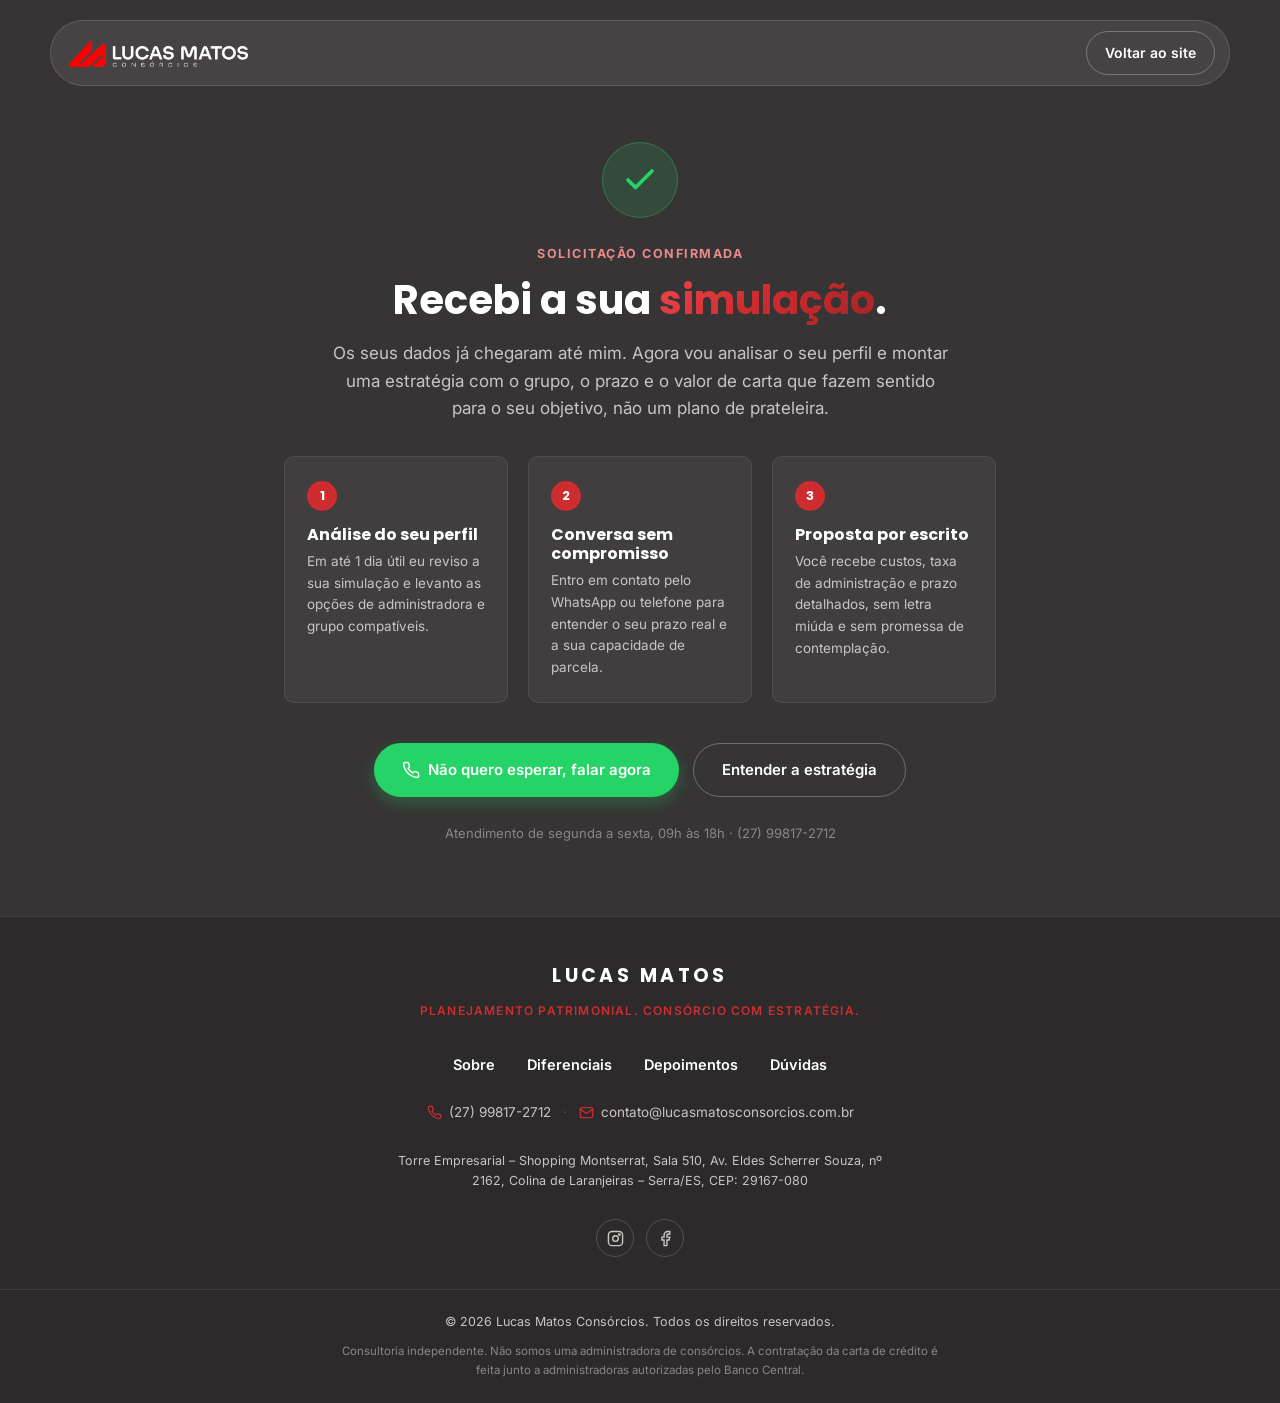
<file: obrigado.html>
<!DOCTYPE html>
<html lang="pt-BR">
<head>
<meta charset="UTF-8">
<meta name="viewport" content="width=device-width, initial-scale=1.0">
<title>Simulação recebida | Lucas Matos Consórcios</title>
<meta name="description" content="Recebemos a sua solicitação de simulação de consórcio. Em breve Lucas Matos entra em contato com a análise do seu perfil.">
<!-- Página de conversão: não deve aparecer em buscas nem receber visitas diretas de tráfego orgânico -->
<meta name="robots" content="noindex, nofollow">
<link rel="preconnect" href="https://fonts.googleapis.com">
<link rel="preconnect" href="https://fonts.gstatic.com" crossorigin>
<link href="https://fonts.googleapis.com/css2?family=Inter:wght@400;500;600;700&family=Poppins:wght@600;700;800&display=swap" rel="stylesheet">
<link rel="stylesheet" href="css/style.css">

<!-- Meta Pixel (Lucas Matos Consórcios) -->
<script>
!function(f,b,e,v,n,t,s)
{if(f.fbq)return;n=f.fbq=function(){n.callMethod?
n.callMethod.apply(n,arguments):n.queue.push(arguments)};
if(!f._fbq)f._fbq=n;n.push=n;n.loaded=!0;n.version='2.0';
n.queue=[];t=b.createElement(e);t.async=!0;
t.src=v;s=b.getElementsByTagName(e)[0];
s.parentNode.insertBefore(t,s)}(window, document,'script',
'https://connect.facebook.net/en_US/fbevents.js');
fbq('init', '1024274320612056');
fbq('track', 'PageView');
fbq('track', 'Lead');
</script>
<noscript><img height="1" width="1" style="display:none" src="https://www.facebook.com/tr?id=1024274320612056&ev=PageView&noscript=1" alt="" /></noscript>
</head>
<body class="thanks-page">

<!-- ================= HEADER ================= -->
<header class="site-header">
  <div class="container header-inner">
    <a href="index.html" class="logo" aria-label="Lucas Matos Consórcios — voltar para a página inicial">
      <img class="logo-img" src="assets/img/logo-lucas-matos-light.webp" alt="Lucas Matos Consórcios" width="640" height="100">
    </a>
    <a href="index.html" class="btn btn-ghost-light btn-sm">Voltar ao site</a>
  </div>
</header>

<!-- ================= CONFIRMAÇÃO ================= -->
<main class="thanks">
  <div class="container thanks-inner">

    <div class="thanks-icon">
      <svg viewBox="0 0 24 24" fill="none" stroke="currentColor" stroke-width="2.5" stroke-linecap="round" stroke-linejoin="round">
        <polyline points="20 6 9 17 4 12"></polyline>
      </svg>
    </div>

    <p class="eyebrow eyebrow-light center">Solicitação confirmada</p>
    <h1>Recebi a sua <span class="text-accent">simulação</span><span id="thanks-name"></span>.</h1>
    <p class="thanks-lead">
      Os seus dados já chegaram até mim. Agora vou analisar o seu perfil e montar uma
      estratégia com o grupo, o prazo e o valor de carta que fazem sentido para o seu objetivo,
      não um plano de prateleira.
    </p>

    <!-- Preenchido pelo JS com o que a pessoa simulou; fica oculto se não houver dados -->
    <div class="thanks-summary" id="thanks-summary" hidden></div>

    <div class="thanks-steps">
      <div class="thanks-step">
        <div class="thanks-step-num">1</div>
        <h2>Análise do seu perfil</h2>
        <p>Em até 1 dia útil eu reviso a sua simulação e levanto as opções de administradora e grupo compatíveis.</p>
      </div>
      <div class="thanks-step">
        <div class="thanks-step-num">2</div>
        <h2>Conversa sem compromisso</h2>
        <p>Entro em contato pelo WhatsApp ou telefone para entender o seu prazo real e a sua capacidade de parcela.</p>
      </div>
      <div class="thanks-step">
        <div class="thanks-step-num">3</div>
        <h2>Proposta por escrito</h2>
        <p>Você recebe custos, taxa de administração e prazo detalhados, sem letra miúda e sem promessa de contemplação.</p>
      </div>
    </div>

    <div class="thanks-actions">
      <a href="https://wa.me/5527998172712" target="_blank" rel="noopener" class="btn btn-whatsapp">
        <svg viewBox="0 0 24 24" fill="none" stroke="currentColor" stroke-width="2" stroke-linecap="round" stroke-linejoin="round"><path d="M22 16.92v3a2 2 0 0 1-2.18 2 19.79 19.79 0 0 1-8.63-3.07 19.5 19.5 0 0 1-6-6 19.79 19.79 0 0 1-3.07-8.67A2 2 0 0 1 4.11 2h3a2 2 0 0 1 2 1.72 12.84 12.84 0 0 0 .7 2.81 2 2 0 0 1-.45 2.11L8.09 9.91a16 16 0 0 0 6 6l1.27-1.27a2 2 0 0 1 2.11-.45 12.84 12.84 0 0 0 2.81.7A2 2 0 0 1 22 16.92z"/></svg>
        Não quero esperar, falar agora
      </a>
      <a href="index.html#estrategia" class="btn btn-ghost-light">Entender a estratégia</a>
    </div>

    <p class="thanks-note">Atendimento de segunda a sexta, 09h às 18h · (27) 99817-2712</p>

  </div>
</main>

<!-- ================= FOOTER ================= -->
<footer class="site-footer">
  <div class="container footer-inner">
    <p class="footer-brand-name">LUCAS MATOS</p>
    <p class="footer-tagline-caps">Planejamento patrimonial. Consórcio com estratégia.</p>

    <nav class="footer-nav">
      <a href="index.html#sobre">Sobre</a>
      <a href="index.html#diferenciais">Diferenciais</a>
      <a href="index.html#depoimentos">Depoimentos</a>
      <a href="index.html#faq">Dúvidas</a>
    </nav>

    <div class="footer-contact-row">
      <a href="https://wa.me/5527998172712" target="_blank" rel="noopener" class="footer-contact-item">
        <svg viewBox="0 0 24 24" fill="none" stroke="currentColor" stroke-width="2" stroke-linecap="round" stroke-linejoin="round"><path d="M22 16.92v3a2 2 0 0 1-2.18 2 19.79 19.79 0 0 1-8.63-3.07 19.5 19.5 0 0 1-6-6 19.79 19.79 0 0 1-3.07-8.67A2 2 0 0 1 4.11 2h3a2 2 0 0 1 2 1.72 12.84 12.84 0 0 0 .7 2.81 2 2 0 0 1-.45 2.11L8.09 9.91a16 16 0 0 0 6 6l1.27-1.27a2 2 0 0 1 2.11-.45 12.84 12.84 0 0 0 2.81.7A2 2 0 0 1 22 16.92z"/></svg>
        (27) 99817-2712
      </a>
      <span class="footer-dot">·</span>
      <a href="mailto:contato@lucasmatosconsorcios.com.br" class="footer-contact-item">
        <svg viewBox="0 0 24 24" fill="none" stroke="currentColor" stroke-width="2" stroke-linecap="round" stroke-linejoin="round"><rect x="2" y="4" width="20" height="16" rx="2"/><path d="m22 7-8.97 5.7a1.94 1.94 0 0 1-2.06 0L2 7"/></svg>
        contato@lucasmatosconsorcios.com.br
      </a>
    </div>

    <p class="footer-address">
      Torre Empresarial – Shopping Montserrat, Sala 510, Av. Eldes Scherrer Souza, nº 2162, Colina de Laranjeiras – Serra/ES, CEP: 29167-080
    </p>

    <div class="footer-social">
      <a href="https://www.instagram.com/eusoulucasmatos/" target="_blank" rel="noopener" aria-label="Instagram">
        <svg viewBox="0 0 24 24" fill="none" stroke="currentColor" stroke-width="2"><rect x="2" y="2" width="20" height="20" rx="5"/><circle cx="12" cy="12" r="4"/><circle cx="17.5" cy="6.5" r="1"/></svg>
      </a>
      <a href="https://www.facebook.com/lucasmatosconsorcios" target="_blank" rel="noopener" aria-label="Facebook">
        <svg viewBox="0 0 24 24" fill="none" stroke="currentColor" stroke-width="2"><path d="M18 2h-3a5 5 0 0 0-5 5v3H7v4h3v8h4v-8h3l1-4h-4V7a1 1 0 0 1 1-1h3z"/></svg>
      </a>
    </div>
  </div>

  <div class="footer-divider"></div>

  <div class="container footer-bottom">
    <p class="footer-legal">© <span id="year"></span> Lucas Matos Consórcios. Todos os direitos reservados.</p>
    <p class="footer-legal small">Consultoria independente. Não somos uma administradora de consórcios. A contratação da carta de crédito é feita junto a administradoras autorizadas pelo Banco Central.</p>
  </div>
</footer>

<script>
document.addEventListener('DOMContentLoaded', () => {
  document.getElementById('year').textContent = new Date().getFullYear();

  // ===== TAG DE CONVERSÃO =====
  // Este é o ponto para o evento de conversão do Google Ads / Meta Pixel / GA4.
  // Deixei vazio de propósito: preencher com os IDs reais da conta.

  // Os dados vêm do sessionStorage (gravados pelo formulário no index.html), não
  // da URL: nome, e-mail e telefone não devem viajar em query string, que fica
  // no histórico, nos logs do servidor e no cabeçalho Referer.
  let dados = null;
  try {
    dados = JSON.parse(sessionStorage.getItem('lm_simulacao') || 'null');
  } catch (err) {
    dados = null;
  }

  if (!dados) return;

  // Primeiro nome no título, se veio preenchido
  const primeiroNome = (dados.nome || '').trim().split(/\s+/)[0];
  if (primeiroNome) {
    document.getElementById('thanks-name').textContent = `, ${primeiroNome}`;
  }

  // Resumo do que foi simulado
  const campos = [
    { label: 'Tipo de consórcio', valor: dados.tipo_consorcio },
    { label: 'Simulado por', valor: dados.simulado_por },
    { label: dados.simulado_por === 'Crédito' ? 'Valor do crédito' : 'Valor da parcela',
      valor: dados.valor_simulado ? `R$ ${dados.valor_simulado}` : null },
  ].filter(c => c.valor);

  if (!campos.length) return;

  // Montado com textContent, não innerHTML: valor_simulado vem de um input livre
  const resumo = document.getElementById('thanks-summary');
  campos.forEach(c => {
    const item = document.createElement('div');
    item.className = 'thanks-summary-item';

    const label = document.createElement('span');
    label.className = 'thanks-summary-label';
    label.textContent = c.label;

    const valor = document.createElement('span');
    valor.className = 'thanks-summary-value';
    valor.textContent = c.valor;

    item.append(label, valor);
    resumo.appendChild(item);
  });
  resumo.hidden = false;
});
</script>

</body>
</html>
</file>
<file: css/style.css>
/* ===================== TOKENS ===================== */
:root{
  --color-bg:#FAFAF8;
  --color-bg-cream:#F2EFE9;
  --color-bg-dark:#373435;
  --color-bg-dark-2:#2C2A2B;
  --color-accent:#CF2C30;
  --color-accent-dark:#A82326;
  --color-whatsapp:#25D366;
  --color-text:#2B2B2B;
  --color-text-soft:#5C5A5A;
  --color-text-light:#F5F3EF;
  --color-text-light-soft:#C9C5C3;
  --color-border:#E4E0D8;
  --font-heading:'Poppins', -apple-system, BlinkMacSystemFont, 'Segoe UI', Roboto, sans-serif;
  --font-body:'Inter', -apple-system, BlinkMacSystemFont, 'Segoe UI', Roboto, sans-serif;
  --radius:10px;
  --container:1180px;
  --shadow-md:0 12px 30px rgba(0,0,0,0.08);
}

*{box-sizing:border-box;}
/* Lenis (scroll suave) assume o controle da rolagem */
html.lenis,html.lenis body{height:auto;}
.lenis.lenis-smooth{scroll-behavior:auto !important;}
.lenis.lenis-smooth [data-lenis-prevent]{overscroll-behavior:contain;}
.lenis.lenis-stopped{overflow:hidden;}
.lenis.lenis-smooth iframe{pointer-events:none;}
body{
  margin:0;
  font-family:var(--font-body);
  color:var(--color-text);
  background:var(--color-bg);
  font-size:16px;
  line-height:1.6;
  -webkit-font-smoothing:antialiased;
}
img{max-width:100%;display:block;}
a{color:inherit;text-decoration:none;}
ul{margin:0;padding:0;list-style:none;}
h1,h2,h3,h4{font-family:var(--font-heading);margin:0;line-height:1.2;}
p{margin:0 0 1em;}
.container{
  max-width:var(--container);
  margin:0 auto;
  padding:0 24px;
}
.center{text-align:center;}
.text-accent{
  background:linear-gradient(135deg,#F0464A,var(--color-accent) 45%,var(--color-accent-dark));
  -webkit-background-clip:text;
  background-clip:text;
  color:transparent;
  -webkit-text-fill-color:transparent;
}

/* ===================== BUTTONS ===================== */
.btn{
  display:inline-flex;
  align-items:center;
  justify-content:center;
  gap:8px;
  padding:14px 28px;
  border-radius:50px;
  font-weight:600;
  font-size:15px;
  border:none;
  cursor:pointer;
  transition:transform .15s ease, box-shadow .15s ease, background-position .3s ease;
  white-space:nowrap;
}
.btn-primary{
  background:linear-gradient(135deg,#E23C40,var(--color-accent) 45%,var(--color-accent-dark));
  background-size:160% 160%;
  background-position:0% 0%;
  color:#fff;
  box-shadow:0 6px 16px rgba(207,44,48,.28);
}
.btn-primary:hover{
  background-position:100% 100%;
  transform:translateY(-1px);
  box-shadow:0 10px 24px rgba(207,44,48,.4);
}
.btn-block{width:100%;padding:15px 20px;}
.btn-sm{padding:10px 18px;font-size:14px;}

/* ===================== EYEBROW / TITLES ===================== */
.eyebrow{
  font-size:12.5px;
  font-weight:700;
  letter-spacing:.12em;
  text-transform:uppercase;
  color:var(--color-accent);
  margin-bottom:12px;
}
.eyebrow-light{color:#E8898B;}
.section-title{
  font-size:clamp(28px,4vw,38px);
  font-weight:700;
  color:var(--color-text);
  margin-bottom:16px;
}
.section-title.light{color:#fff;}
.section-lead{
  color:var(--color-text-soft);
  font-size:17px;
  max-width:720px;
  margin:0 auto 32px;
}
.section-lead.light{color:var(--color-text-light-soft);}
.section-lead.center,.eyebrow.center,.section-title.center{margin-left:auto;margin-right:auto;}
.placeholder-note{
  font-size:13px;
  color:#E8898B;
  font-style:italic;
  margin:-16px auto 32px;
}

/* ===================== HEADER ===================== */
.site-header{
  position:sticky;top:14px;z-index:100;
  background:transparent;
  padding:0 16px;
}
.header-inner{
  display:flex;
  align-items:center;
  justify-content:space-between;
  gap:20px;
  padding:10px 14px 10px 18px;
  border-radius:50px;
  background:rgba(255,255,255,.6);
  backdrop-filter:blur(18px) saturate(160%);
  -webkit-backdrop-filter:blur(18px) saturate(160%);
  border:1px solid rgba(255,255,255,.7);
  box-shadow:0 10px 34px rgba(0,0,0,.08);
}
.logo{display:flex;align-items:center;flex-shrink:0;}
.logo-img{
  height:28px;
  width:auto;
  display:block;
}
/* No mobile o logo divide a pílula com o botão do menu */
@media (max-width:768px){
  .logo-img{height:22px;}
}
.main-nav{display:flex;align-items:center;gap:26px;}
.main-nav a{
  display:inline-block;
  font-size:11.5px;
  font-weight:700;
  letter-spacing:.06em;
  text-transform:uppercase;
  color:var(--color-text-soft);
  white-space:nowrap;
  transition:color .15s, transform .2s ease;
}
.main-nav a:not(.btn):hover{color:var(--color-accent);transform:translateY(-3px) scale(1.08);}
.main-nav a.btn{color:#fff;letter-spacing:.05em;}
.nav-toggle{
  display:none;
  flex-direction:column;
  align-items:center;
  justify-content:center;
  gap:5px;
  background:none;border:none;cursor:pointer;
  /* 44x44: área mínima de toque confortável */
  width:44px;height:44px;padding:0;
}
.nav-toggle span{
  width:24px;height:2px;
  background:var(--color-text);
  transition:transform .25s ease, opacity .2s ease;
}
/* Hamburger vira X quando o menu está aberto */
.nav-toggle.open span:nth-child(1){transform:translateY(7px) rotate(45deg);}
.nav-toggle.open span:nth-child(2){opacity:0;}
.nav-toggle.open span:nth-child(3){transform:translateY(-7px) rotate(-45deg);}

/* ===================== HERO ===================== */
.hero{
  position:relative;
  padding:44px 0 56px;
  background:
    linear-gradient(120deg, rgba(24,22,23,.92) 0%, rgba(24,22,23,.82) 40%, rgba(55,20,22,.55) 100%),
    url('../assets/img/hero-bg.webp') center center/cover no-repeat;
  isolation:isolate;
}
/* Telas pequenas recebem uma versão leve do fundo (115 KB em vez de 337 KB) */
@media (max-width:768px){
  .hero{
    background:
      linear-gradient(120deg, rgba(24,22,23,.92) 0%, rgba(24,22,23,.82) 40%, rgba(55,20,22,.55) 100%),
      url('../assets/img/hero-bg-mobile.webp') center center/cover no-repeat;
  }
}
.hero-inner{
  display:grid;
  grid-template-columns:1.15fr .85fr;
  gap:56px;
  align-items:start;
}
/* min-width:auto deixaria um filho largo esticar a trilha 1fr além do container */
.hero-copy,.hero-form-card{min-width:0;}
.hero-copy h1{font-size:clamp(32px,4.2vw,44px);margin-bottom:20px;color:#fff;}
.hero-text{color:rgba(255,255,255,.82);font-size:17px;max-width:560px;}
.hero-actions{margin:24px 0 0;}

.hero-form-card{
  background:rgba(255,255,255,.78);
  backdrop-filter:blur(24px) saturate(160%);
  -webkit-backdrop-filter:blur(24px) saturate(160%);
  border:1px solid rgba(255,255,255,.55);
  border-radius:28px;
  padding:36px 32px;
  box-shadow:0 30px 60px rgba(0,0,0,.35), inset 0 1px 0 rgba(255,255,255,.6);
}

/* ===================== HERO SIMULATOR ===================== */
.sim-title{
  color:var(--color-accent);
  font-size:22px;
  font-weight:700;
  line-height:1.3;
  margin-bottom:26px;
}
.sim-form{display:flex;flex-direction:column;gap:20px;}
.sim-field{display:flex;flex-direction:column;gap:8px;}
.sim-label{font-size:13.5px;font-weight:700;color:#1f1d1d;}

.sim-input{
  width:100%;
  padding:14px 16px;
  border-radius:14px;
  border:1px solid rgba(228,224,216,.9);
  background:rgba(247,245,241,.9);
  color:var(--color-text);
  font-family:var(--font-body);
  /* 16px é o mínimo: abaixo disso o Safari no iOS dá zoom ao focar o campo */
  font-size:16px;
  outline:none;
  transition:border-color .15s;
}
.sim-input::placeholder{color:#a3a09d;}
.sim-input:focus{border-color:var(--color-accent);}

.sim-select-wrap{position:relative;}
.sim-select-wrap select{
  width:100%;
  padding:14px 42px 14px 16px;
  border-radius:14px;
  border:1px solid rgba(228,224,216,.9);
  background:rgba(247,245,241,.9);
  color:var(--color-text);
  font-family:var(--font-body);
  font-size:16px;
  appearance:none;
  cursor:pointer;
  outline:none;
}
.sim-select-wrap select:focus{border-color:var(--color-accent);}
.sim-chevron{
  position:absolute;
  right:16px;top:50%;
  transform:translateY(-50%);
  width:18px;height:18px;
  color:#8a8785;
  pointer-events:none;
}

.sim-toggle{
  display:flex;
  gap:4px;
  background:rgba(241,239,236,.9);
  border-radius:14px;
  padding:4px;
}
.sim-toggle-btn{
  flex:1;
  padding:11px 0;
  border:none;
  background:transparent;
  border-radius:11px;
  font-family:var(--font-body);
  font-weight:700;
  font-size:14.5px;
  color:#5c5a5a;
  cursor:pointer;
  transition:background .2s ease, color .2s ease, box-shadow .2s ease;
}
.sim-toggle-btn.active{
  background:linear-gradient(135deg,#E23C40,var(--color-accent) 55%,var(--color-accent-dark));
  color:#fff;
  box-shadow:0 8px 18px rgba(207,44,48,.35);
}

.sim-value-box{
  display:flex;
  align-items:center;
  gap:8px;
  border:1px solid rgba(228,224,216,.9);
  border-radius:14px;
  padding:14px 16px;
  background:rgba(255,255,255,.9);
}
.sim-currency{color:#8a8785;font-weight:600;font-size:15px;}
.sim-value-box input{
  flex:1;
  border:none;
  outline:none;
  background:transparent;
  font-family:var(--font-body);
  font-size:18px;
  font-weight:600;
  color:#5c5a5a;
  /* Sem isto o input mantém a largura intrínseca do size=20 (~249px),
     que esticava o card e o grid do hero e gerava rolagem lateral em 360px */
  width:0;
  min-width:0;
}

.sim-range{
  -webkit-appearance:none;
  appearance:none;
  width:100%;
  height:6px;
  border-radius:3px;
  background:#E5E1DA;
  margin:6px 0 6px;
  cursor:pointer;
}
.sim-range::-webkit-slider-thumb{
  -webkit-appearance:none;
  width:22px;height:22px;
  border-radius:50%;
  background:#fff;
  border:4px solid var(--color-accent);
  box-shadow:0 2px 8px rgba(0,0,0,.25);
  cursor:pointer;
}
.sim-range::-moz-range-track{
  height:6px;
  border-radius:3px;
  background:#E5E1DA;
}
.sim-range::-moz-range-thumb{
  width:14px;height:14px;
  border-radius:50%;
  background:#fff;
  border:4px solid var(--color-accent);
  box-shadow:0 2px 8px rgba(0,0,0,.25);
  cursor:pointer;
}
.sim-range-labels{
  display:flex;
  justify-content:space-between;
  font-size:12.5px;
  color:#8a8785;
  font-weight:500;
}
.sim-submit{margin-top:4px;}

.sim-step{display:flex;flex-direction:column;gap:20px;}
.sim-step[hidden]{display:none;}

.sim-label-row{
  display:flex;
  align-items:baseline;
  justify-content:space-between;
  gap:12px;
}
.sim-link-btn{
  background:none;
  border:none;
  padding:0;
  font-family:var(--font-body);
  font-size:12.5px;
  font-weight:600;
  color:var(--color-text-soft);
  text-decoration:underline;
  cursor:pointer;
  white-space:nowrap;
}
.sim-link-btn:hover{color:var(--color-accent);}
.sim-link-btn.active{color:var(--color-accent);}
.sim-input:disabled{opacity:.55;cursor:not-allowed;}

.sim-checkbox{
  display:flex;
  align-items:flex-start;
  gap:10px;
  font-size:13.5px;
  color:var(--color-text);
  cursor:pointer;
  line-height:1.4;
}
.sim-checkbox input{
  width:18px;height:18px;
  margin-top:1px;
  flex-shrink:0;
  accent-color:var(--color-accent);
  cursor:pointer;
}
.sim-terms-link{color:var(--color-accent);font-weight:600;text-decoration:underline;}

.sim-step-actions{
  display:flex;
  align-items:center;
  justify-content:space-between;
  gap:14px;
  margin-top:4px;
  flex-wrap:wrap;
}
.btn-ghost{
  background:transparent;
  color:var(--color-text);
  border:1px solid rgba(228,224,216,.9);
  flex-shrink:0;
}
.btn-ghost:hover{background:rgba(228,224,216,.4);transform:none;box-shadow:none;}
.sim-status{
  font-size:13.5px;
  line-height:1.45;
  margin:2px 0 0;
  padding:12px 14px;
  border-radius:12px;
}
.sim-status[hidden]{display:none;}
.sim-status--success{background:rgba(37,211,102,.14);color:#1d6b3c;}
.sim-status--error{background:rgba(207,44,48,.12);color:var(--color-accent-dark);}
.sim-status a{font-weight:700;text-decoration:underline;}

.sim-result-btn{flex:1;}
.sim-result-btn:disabled{
  background:linear-gradient(135deg,#f0a3a5,#e9807f 55%,#e4696a);
  box-shadow:none;
  cursor:not-allowed;
  opacity:.85;
}
.sim-result-btn:disabled:hover{transform:none;box-shadow:none;}

/* ===================== ABOUT ===================== */
.about{padding:60px 0;background:var(--color-bg);}
.about-inner{
  display:grid;
  grid-template-columns:1.4fr 1fr;
  gap:56px;
  align-items:center;
}
.about-photo{position:relative;display:flex;justify-content:center;}
.photo-placeholder{
  display:flex;
  align-items:center;
  justify-content:center;
  width:100%;
}
.about-photo-img{
  width:100%;
  max-width:780px;
  height:auto;
}

.photo-glass-badge{
  position:absolute;
  display:flex;
  align-items:center;
  gap:9px;
  background:rgba(255,255,255,.55);
  backdrop-filter:blur(16px) saturate(160%);
  -webkit-backdrop-filter:blur(16px) saturate(160%);
  border:1px solid rgba(255,255,255,.65);
  border-radius:14px;
  padding:11px 16px;
  font-size:12.5px;
  font-weight:700;
  color:var(--color-text);
  white-space:nowrap;
  z-index:2;
}
.photo-glass-badge svg{width:18px;height:18px;color:var(--color-accent);flex-shrink:0;}
.photo-glass-badge--2{bottom:15%;right:12%;}
.photo-glass-badge--3{top:40%;right:2%;}
.photo-glass-badge--4{top:38%;left:14%;}
.photo-glass-badge--5{
  bottom:15%;left:5%;
  font-size:13.5px;
  font-weight:800;
  color:var(--color-accent);
  padding:13px 18px;
}

.photo-glass-badge{animation:badge-float 4.5s ease-in-out infinite;}
.photo-glass-badge--2{animation-delay:0s;}
.photo-glass-badge--3{animation-delay:.9s;}
.photo-glass-badge--4{animation-delay:1.8s;}
.photo-glass-badge--5{animation-delay:2.7s;}
@keyframes badge-float{
  0%,100%{transform:translateY(0);}
  50%{transform:translateY(-10px);}
}
.about-copy p{color:var(--color-text-soft);font-size:16px;}
.stats-grid{
  display:grid;
  grid-template-columns:repeat(2,1fr);
  margin-top:28px;
  padding-top:24px;
  border-top:1px solid var(--color-border);
}
.stat{
  display:flex;
  flex-direction:column;
  gap:2px;
  padding:6px 20px;
  border-left:1px solid var(--color-border);
}
.stat:nth-child(odd){border-left:none;padding-left:0;}
.stat:nth-child(-n+2){padding-top:0;}
.stat:nth-child(n+3){padding-bottom:0;margin-top:18px;}
.stat-number{
  font-family:var(--font-heading);
  font-size:24px;
  font-weight:700;
  color:var(--color-accent);
  white-space:nowrap;
  line-height:1.2;
}
.stat-label{
  font-size:12px;
  font-weight:500;
  color:var(--color-text-soft);
  white-space:nowrap;
}

/* ===================== STRATEGY (dark) ===================== */
.strategy{background:var(--color-bg-dark);color:var(--color-text-light);padding:60px 0;}
.cards-3{
  display:grid;
  grid-template-columns:repeat(3,1fr);
  gap:24px;
  margin-bottom:40px;
}
.card-dark{
  background:rgba(255,255,255,.05);
  border:1px solid rgba(255,255,255,.08);
  border-radius:var(--radius);
  padding:28px;
}
.card-dark h3{color:#fff;font-size:19px;margin-bottom:10px;}
.card-dark p{color:var(--color-text-light-soft);font-size:14.5px;margin:0;}

.compare-table-wrap{
  background:rgba(255,255,255,.04);
  border-radius:var(--radius);
  padding:32px;
  border:1px solid rgba(255,255,255,.08);
}
.strategy-cta{margin-top:40px;}
.compare-title{color:#fff;font-size:24px;text-align:center;margin-bottom:6px;}
.compare-sub{color:var(--color-text-light-soft);text-align:center;font-size:14px;margin-bottom:24px;}
.table-scroll{overflow-x:auto;-webkit-overflow-scrolling:touch;}
.table-hint{
  display:none;
  font-size:12px;
  color:#8a8788;
  text-align:center;
  margin:10px 0 0;
}
.compare-table{width:100%;border-collapse:collapse;min-width:560px;}
.compare-table th,.compare-table td{
  padding:14px 16px;
  text-align:left;
  font-size:13.5px;
  border-bottom:1px solid rgba(255,255,255,.08);
}
.compare-table th{
  font-family:var(--font-heading);
  font-size:12.5px;
  text-transform:uppercase;
  letter-spacing:.06em;
  color:var(--color-text-light-soft);
}
.compare-table td{color:var(--color-text-light-soft);}
.compare-table td.col-highlight{color:#fff;font-weight:500;}
.compare-table th.col-highlight{color:var(--color-accent);}
.compare-table td:first-child{color:#fff;font-weight:600;}
.table-footnote{font-size:12px;color:#8a8788;text-align:center;margin:20px 0 0;}

/* ===================== STEPS ===================== */
.steps{padding:60px 0;background:var(--color-bg);}

.steps-carousel{
  display:flex;
  gap:10px;
  height:520px;
  margin-bottom:32px;
}
.step-panel{
  position:relative;
  flex:1;
  border-radius:18px;
  overflow:hidden;
  cursor:pointer;
  background-size:cover;
  background-position:center;
  transition:flex-grow .5s cubic-bezier(.4,0,.2,1);
}
.step-panel::before{
  content:'';
  position:absolute;
  inset:0;
  background:linear-gradient(0deg, rgba(15,13,13,.85) 0%, rgba(15,13,13,.35) 45%, rgba(15,13,13,.15) 100%);
  transition:background .4s ease;
}
.step-panel.active{flex-grow:6;}
/* No touch quem manda é a classe .active aplicada pelo clique (script.js),
   não o :hover — que ficaria preso e disputaria com ela. */
@media (hover:hover) and (pointer:fine){
  .steps-carousel:has(.step-panel:hover) .step-panel{flex-grow:1;}
  .steps-carousel:has(.step-panel:hover) .step-panel:hover{flex-grow:6;}
}

.step-num{
  position:absolute;
  top:20px;left:20px;
  z-index:2;
  color:#fff;
  font-family:var(--font-heading);
  font-weight:700;
  font-size:13px;
  letter-spacing:.05em;
  opacity:.9;
}
.step-panel-content{
  position:absolute;
  left:0;right:0;bottom:0;
  z-index:2;
  padding:28px;
  opacity:0;
  transform:translateY(8px);
  pointer-events:none;
  transition:opacity .35s ease, transform .35s ease;
  white-space:nowrap;
  overflow:hidden;
}
.step-panel.active .step-panel-content{
  opacity:1;
  transform:translateY(0);
  pointer-events:auto;
}
@media (hover:hover) and (pointer:fine){
  .step-panel:hover .step-panel-content{
    opacity:1;
    transform:translateY(0);
    pointer-events:auto;
  }
  .steps-carousel:has(.step-panel:hover) .step-panel.active:not(:hover) .step-panel-content{
    opacity:0;
    transform:translateY(8px);
    pointer-events:none;
  }
}
.step-pill{
  display:inline-block;
  background:rgba(255,255,255,.18);
  backdrop-filter:blur(8px);
  -webkit-backdrop-filter:blur(8px);
  border:1px solid rgba(255,255,255,.3);
  color:#fff;
  font-size:11px;
  font-weight:700;
  letter-spacing:.08em;
  text-transform:uppercase;
  padding:6px 14px;
  border-radius:50px;
  margin-bottom:14px;
}
.step-panel-content h3{
  color:#fff;
  font-size:22px;
  margin-bottom:10px;
  white-space:normal;
}
.step-panel-content p{
  color:rgba(255,255,255,.85);
  font-size:14px;
  max-width:420px;
  white-space:normal;
  margin:0 0 20px;
}
.step-cta{
  display:inline-flex;
  align-items:center;
  gap:6px;
  background:#fff;
  color:var(--color-text);
  font-weight:700;
  font-size:14px;
  padding:12px 22px;
  border-radius:50px;
  transition:background .2s ease, color .2s ease;
}
.step-cta:hover{background:var(--color-accent);color:#fff;}

/* ===================== ASSETS ===================== */
.assets{padding:60px 0;background:var(--color-bg-cream);}
.assets-grid{
  display:grid;
  grid-template-columns:1fr 1fr;
  gap:28px;
}
.asset-card{
  position:relative;
  z-index:1;
  background:#fff;
  border-radius:var(--radius);
  overflow:hidden;
  box-shadow:var(--shadow-md);
  transition:transform .35s ease, box-shadow .35s ease, filter .35s ease;
  display:flex;flex-direction:column;
}
/* Ampliação do card + desfoque do resto da página: só em dispositivos com
   cursor real. No touch o :hover fica "preso" após o toque, o que borrava
   a página inteira e estourava a viewport com o scale(1.05). */
@media (hover:hover) and (pointer:fine){
  .asset-card:hover{
    transform:translateY(-10px) scale(1.05);
    box-shadow:0 40px 70px rgba(0,0,0,.3);
    z-index:5;
  }
  .assets-grid:has(.asset-card:hover) .asset-card:not(:hover){
    filter:blur(4px);
    opacity:.7;
  }

  .site-header,
  .hero,
  .about,
  .strategy,
  .steps,
  .differentials,
  .testimonials,
  .faq,
  .site-footer,
  .slice-divider,
  .whatsapp-float{
    transition:filter .35s ease;
  }
  body:has(.assets .asset-card:hover) .site-header,
  body:has(.assets .asset-card:hover) .hero,
  body:has(.assets .asset-card:hover) .about,
  body:has(.assets .asset-card:hover) .strategy,
  body:has(.assets .asset-card:hover) .steps,
  body:has(.assets .asset-card:hover) .differentials,
  body:has(.assets .asset-card:hover) .testimonials,
  body:has(.assets .asset-card:hover) .faq,
  body:has(.assets .asset-card:hover) .site-footer,
  body:has(.assets .asset-card:hover) .slice-divider,
  body:has(.assets .asset-card:hover) .whatsapp-float{
    filter:blur(6px);
  }
}
/* No touch o card responde ao toque com um feedback contido */
@media (hover:none){
  .asset-card:active{transform:translateY(-2px);box-shadow:0 20px 40px rgba(0,0,0,.2);}
}
.asset-media{height:220px;background-size:cover;background-position:center;}
.asset-media--imovel{background:linear-gradient(rgba(0,0,0,.15),rgba(0,0,0,.15)),url('../assets/img/hero-bg.webp') center/cover no-repeat;}
.asset-media--auto{background:linear-gradient(rgba(0,0,0,.15),rgba(0,0,0,.15)),url('../assets/img/card-automovel.webp') center/cover no-repeat;}
.asset-body{padding:28px;flex:1;display:flex;flex-direction:column;}
.asset-body h3{font-size:19px;margin-bottom:10px;}
.asset-body p{font-size:14px;color:var(--color-text-soft);flex:1;}
.asset-link{
  display:inline-flex;
  align-items:center;
  gap:8px;
  color:var(--color-accent);
  font-weight:700;
  font-size:14px;
  border:2px solid var(--color-accent);
  border-radius:50px;
  padding:10px 20px;
  margin-top:4px;
  align-self:flex-start;
  transition:background .2s ease, color .2s ease;
}
@media (hover:hover) and (pointer:fine){
  .asset-card:hover .asset-link{background:var(--color-accent);color:#fff;}
}

/* ===================== DIFFERENTIALS ===================== */
.differentials{padding:60px 0;background:var(--color-bg);}
.diff-grid{
  display:grid;
  grid-template-columns:repeat(3,1fr);
  gap:24px;
}
.diff-card{
  position:relative;
  z-index:1;
  background:var(--color-bg);
  border:1px solid var(--color-border);
  border-radius:var(--radius);
  padding:28px;
  transition:border-color .25s ease, box-shadow .25s ease, transform .25s ease;
}
@media (hover:hover) and (pointer:fine){
  .diff-card:hover{
    border-color:var(--color-accent);
    box-shadow:0 24px 48px rgba(0,0,0,.14);
    transform:translateY(-8px) scale(1.04);
    z-index:2;
  }
}
.diff-icon{color:var(--color-accent);font-size:18px;margin-bottom:14px;}
.diff-card h3{font-size:16.5px;margin-bottom:8px;}
.diff-card p{font-size:14px;color:var(--color-text-soft);margin:0;}

/* ===================== TESTIMONIALS ===================== */
.testimonials{background:var(--color-bg-dark);padding:60px 0;overflow:hidden;}
.testi-carousel{
  width:100vw;
  margin-left:calc(50% - 50vw);
  overflow:hidden;
  -webkit-mask-image:linear-gradient(90deg, transparent, #000 4%, #000 96%, transparent);
  mask-image:linear-gradient(90deg, transparent, #000 4%, #000 96%, transparent);
}
.testi-track{
  display:flex;
  gap:24px;
  width:max-content;
  padding-left:24px;
  animation:testi-scroll 50s linear infinite;
}
/* Sem o guard, um toque no carrossel pausava a esteira para sempre no celular */
@media (hover:hover) and (pointer:fine){
  .testi-carousel:hover .testi-track{animation-play-state:paused;}
}
@keyframes testi-scroll{
  from{transform:translateX(0);}
  to{transform:translateX(-50%);}
}
.testi-card{
  flex:0 0 340px;
  background:rgba(255,255,255,.05);
  border:1px solid rgba(255,255,255,.08);
  border-radius:var(--radius);
  padding:28px;
}
.quote-mark{font-family:var(--font-heading);font-size:40px;color:var(--color-accent);line-height:1;display:block;margin-bottom:8px;}
.testi-card p{color:var(--color-text-light-soft);font-size:14.5px;}
.testi-author strong{display:block;color:#fff;font-size:14.5px;}
.testi-author span{font-size:13px;color:#9a9797;}

/* ===================== FAQ ===================== */
.faq{padding:60px 0;background:var(--color-bg-cream);}
.accordion{max-width:760px;margin:0 auto;display:flex;flex-direction:column;gap:14px;}
.accordion-item{
  background:rgba(255,255,255,.5);
  backdrop-filter:blur(16px) saturate(160%);
  -webkit-backdrop-filter:blur(16px) saturate(160%);
  border:1px solid rgba(255,255,255,.7);
  border-radius:16px;
  padding:0 22px;
  transition:background .2s ease, border-color .2s ease;
}
.accordion-item.open{background:rgba(255,255,255,.68);border-color:rgba(255,255,255,.85);}
.accordion-trigger{
  width:100%;
  display:flex;justify-content:space-between;align-items:center;
  gap:16px;
  background:none;border:none;cursor:pointer;
  padding:20px 0;
  font-family:var(--font-heading);
  font-size:15.5px;font-weight:600;
  color:var(--color-text);
  text-align:left;
}
.accordion-trigger span{color:var(--color-accent);font-size:20px;flex-shrink:0;transition:transform .2s;}
.accordion-item.open .accordion-trigger span{transform:rotate(45deg);}
.accordion-panel{
  max-height:0;
  overflow:hidden;
  transition:max-height .25s ease;
}
.accordion-panel p{
  padding:0 0 20px;
  color:var(--color-text-soft);
  font-size:14.5px;
  margin:0;
}

/* ===================== FOOTER ===================== */
.site-footer{
  background:var(--color-bg-cream);
  color:var(--color-text);
  border-top:1px solid var(--color-border);
}
.footer-inner{text-align:center;padding:44px 0 32px;}

.footer-brand-name{
  font-family:var(--font-heading);
  font-weight:700;
  font-size:19px;
  letter-spacing:.18em;
  color:var(--color-text);
  margin:0 0 10px;
}
.footer-tagline-caps{
  font-size:12px;
  font-weight:600;
  letter-spacing:.1em;
  text-transform:uppercase;
  color:var(--color-accent);
  margin:0 0 32px;
}

.footer-nav{
  display:flex;
  justify-content:center;
  gap:32px;
  flex-wrap:wrap;
  margin-bottom:26px;
}
.footer-nav a{font-size:14.5px;font-weight:600;color:var(--color-text);}
.footer-nav a:hover{color:var(--color-accent);}

.footer-contact-row{
  display:flex;
  justify-content:center;
  align-items:center;
  gap:12px;
  flex-wrap:wrap;
  margin-bottom:28px;
  font-size:13.5px;
  color:var(--color-text-soft);
}
.footer-contact-item{
  display:inline-flex;
  align-items:center;
  gap:7px;
  color:var(--color-text-soft);
}
a.footer-contact-item:hover{color:var(--color-accent);}
.footer-contact-item svg{width:15px;height:15px;flex-shrink:0;color:var(--color-accent);}
.footer-dot{color:var(--color-border);}

.footer-address{
  font-size:12.5px;
  color:var(--color-text-soft);
  max-width:520px;
  margin:0 auto 28px;
}
.footer-social{display:flex;justify-content:center;gap:12px;}
.footer-social a{
  width:38px;height:38px;border-radius:50%;
  border:1px solid var(--color-border);
  display:flex;align-items:center;justify-content:center;
  color:var(--color-text-soft);
  transition:background .15s, border-color .15s, color .15s;
}
.footer-social a svg{width:17px;height:17px;}
.footer-social a img{width:16px;height:16px;filter:opacity(.65);transition:filter .15s;}
.footer-social a:hover{background:var(--color-accent);border-color:var(--color-accent);color:#fff;}
.footer-social a:hover img{filter:brightness(0) invert(1);}

.footer-divider{border-top:1px solid var(--color-border);}
.footer-bottom{text-align:center;padding:18px 0 24px;}
.footer-legal{font-size:12.5px;color:var(--color-text-soft);margin:4px 0;}
.footer-legal.small{font-size:11.5px;color:#9a9797;max-width:600px;margin:10px auto 0;}

/* ===================== SLICE DIVIDER ===================== */
.slice-divider{
  position:relative;
  height:0;
  border-top:1px solid var(--color-border);
  z-index:6;
}
.divider-arrow{
  position:absolute;
  top:0;left:50%;
  transform:translate(-50%,-50%);
  width:40px;height:40px;
  border-radius:50%;
  background:var(--color-bg);
  border:1px solid var(--color-border);
  display:flex;align-items:center;justify-content:center;
  color:var(--color-text-soft);
  cursor:pointer;
  padding:0;
  box-shadow:0 2px 8px rgba(0,0,0,.06);
  transition:background .18s ease, color .18s ease, border-color .18s ease, transform .18s ease;
}
.divider-arrow svg{width:16px;height:16px;}
.divider-arrow:hover{
  background:var(--color-accent);
  border-color:var(--color-accent);
  color:#fff;
  transform:translate(-50%,-50%) translateY(2px);
}

/* ===================== WHATSAPP FLOAT ===================== */
.whatsapp-float{
  position:fixed;
  bottom:24px;right:24px;
  width:60px;height:60px;
  display:flex;align-items:center;justify-content:center;
  background:var(--color-whatsapp);
  border-radius:50%;
  box-shadow:0 10px 24px rgba(0,0,0,.25);
  z-index:200;
  transition:transform .15s;
}
.whatsapp-float img{width:30px;height:30px;flex-shrink:0;}
@media (hover:hover) and (pointer:fine){
  .whatsapp-float:hover{transform:scale(1.06);}
}

/* ===================== PÁGINA DE OBRIGADO ===================== */
.thanks-page{background:var(--color-bg-dark);}
/* O header da página de obrigado não é sticky: não há o que acompanhar */
.thanks-page .site-header{position:static;top:auto;padding-top:20px;}
.thanks-page .header-inner{
  background:rgba(255,255,255,.08);
  border-color:rgba(255,255,255,.14);
  box-shadow:none;
}

.thanks{padding:56px 0 72px;color:var(--color-text-light);}
.thanks-inner{max-width:760px;margin:0 auto;text-align:center;}

.thanks-icon{
  width:76px;height:76px;
  margin:0 auto 26px;
  border-radius:50%;
  display:flex;align-items:center;justify-content:center;
  background:rgba(37,211,102,.14);
  border:1px solid rgba(37,211,102,.35);
  animation:thanks-pop .5s cubic-bezier(.34,1.56,.64,1) both;
}
.thanks-icon svg{width:36px;height:36px;color:var(--color-whatsapp);}
@keyframes thanks-pop{
  from{transform:scale(.7);opacity:0;}
  to{transform:scale(1);opacity:1;}
}

.thanks h1{
  font-size:clamp(28px,4.2vw,40px);
  color:#fff;
  margin-bottom:16px;
}
.thanks-lead{
  color:var(--color-text-light-soft);
  font-size:17px;
  max-width:620px;
  margin:0 auto 34px;
}

/* Resumo do que a pessoa simulou, preenchido pelo JS */
.thanks-summary{
  display:grid;
  /* auto-fit em vez de contagem fixa: se algum campo faltar, as colunas se
     reequilibram sozinhas (e o override de mobile continua valendo) */
  grid-template-columns:repeat(auto-fit,minmax(160px,1fr));
  gap:1px;
  background:rgba(255,255,255,.1);
  border:1px solid rgba(255,255,255,.1);
  border-radius:var(--radius);
  overflow:hidden;
  margin:0 0 40px;
  text-align:left;
}
.thanks-summary[hidden]{display:none;}
.thanks-summary-item{
  background:var(--color-bg-dark-2);
  padding:18px 20px;
}
.thanks-summary-label{
  display:block;
  font-size:11px;
  font-weight:700;
  letter-spacing:.1em;
  text-transform:uppercase;
  color:#8a8788;
  margin-bottom:5px;
}
.thanks-summary-value{
  display:block;
  font-family:var(--font-heading);
  font-size:17px;
  font-weight:700;
  color:#fff;
}

.thanks-steps{
  display:grid;
  grid-template-columns:repeat(3,1fr);
  gap:20px;
  text-align:left;
  margin-bottom:40px;
}
.thanks-step{
  background:rgba(255,255,255,.05);
  border:1px solid rgba(255,255,255,.08);
  border-radius:var(--radius);
  padding:24px 22px;
}
.thanks-step-num{
  display:flex;align-items:center;justify-content:center;
  width:30px;height:30px;
  border-radius:50%;
  background:var(--color-accent);
  color:#fff;
  font-family:var(--font-heading);
  font-weight:700;
  font-size:13px;
  margin-bottom:14px;
}
.thanks-step h2{font-size:16px;color:#fff;margin-bottom:7px;}
.thanks-step p{font-size:13.5px;color:var(--color-text-light-soft);margin:0;}

.thanks-actions{
  display:flex;
  justify-content:center;
  flex-wrap:wrap;
  gap:14px;
  margin-bottom:26px;
}
.btn-ghost-light{
  background:transparent;
  color:#fff;
  border:1px solid rgba(255,255,255,.28);
}
.btn-ghost-light:hover{background:rgba(255,255,255,.1);transform:none;box-shadow:none;}
.btn-whatsapp{background:var(--color-whatsapp);color:#fff;box-shadow:0 6px 16px rgba(37,211,102,.28);}
.btn-whatsapp:hover{box-shadow:0 10px 24px rgba(37,211,102,.4);}
.btn-whatsapp svg{width:18px;height:18px;}

.thanks-note{font-size:13px;color:#8a8788;margin:0;}

.thanks-page .site-footer{background:var(--color-bg-dark-2);border-top-color:rgba(255,255,255,.08);}
.thanks-page .footer-brand-name,
.thanks-page .footer-nav a{color:#fff;}
.thanks-page .footer-address,
.thanks-page .footer-contact-item,
.thanks-page .footer-legal{color:var(--color-text-light-soft);}
.thanks-page .footer-legal.small{color:#8a8788;}
.thanks-page .footer-divider{border-top-color:rgba(255,255,255,.08);}
.thanks-page .footer-social a{border-color:rgba(255,255,255,.18);color:var(--color-text-light-soft);}
.thanks-page .footer-dot{color:rgba(255,255,255,.2);}

@media (max-width:768px){
  .thanks{padding:36px 0 52px;}
  .thanks-summary,.thanks-steps{grid-template-columns:1fr;}
  .thanks-steps{gap:14px;}
  .thanks-actions .btn{width:100%;}
}

/* ===================== RESPONSIVE ===================== */
@media (max-width:960px){
  .hero-inner,.about-inner{grid-template-columns:1fr;}
  .about-photo{max-width:420px;margin:0 auto 40px;}
  .cards-3,.diff-grid{grid-template-columns:1fr 1fr;}
  .assets-grid{grid-template-columns:1fr;}

  .steps-carousel{flex-direction:column;height:auto;}
  .step-panel{flex:none;height:110px;transition:height .5s cubic-bezier(.4,0,.2,1);}
  .step-panel.active{height:460px;}
  .step-panel-content{white-space:normal;}

  /* Painel fechado mostra o título, não só o número: sem isso o usuário
     via "01…05" e não tinha como saber o que estava tocando. */
  .step-panel-content{
    opacity:1;
    transform:none;
    pointer-events:auto;
    padding:20px;
  }
  .step-panel:not(.active) .step-pill,
  .step-panel:not(.active) .step-panel-content p,
  .step-panel:not(.active) .step-cta{display:none;}
  .step-panel:not(.active) .step-panel-content h3{
    font-size:17px;
    margin-bottom:0;
  }
  .step-panel.active .step-panel-content h3{font-size:20px;}
}

@media (max-width:960px) and (hover:hover) and (pointer:fine){
  .steps-carousel:has(.step-panel:hover) .step-panel{flex-grow:0;height:110px;}
  .steps-carousel:has(.step-panel:hover) .step-panel:hover{height:460px;}
  /* no layout empilhado o título fica sempre visível, mesmo em hover de outro painel */
  .steps-carousel:has(.step-panel:hover) .step-panel.active:not(:hover) .step-panel-content{
    opacity:1;
    transform:none;
    pointer-events:auto;
  }
}

@media (max-width:1040px) and (min-width:769px){
  .main-nav{gap:12px;}
  .main-nav a{font-size:10px;}
  .header-inner{padding-left:14px;padding-right:10px;}
  .logo-img{height:24px;}
}

@media (max-width:768px){
  .photo-glass-badge--4{top:4%;left:2%;bottom:auto;right:auto;}
  .photo-glass-badge--3{top:30%;right:2%;bottom:auto;left:auto;}
  .photo-glass-badge--2{top:56%;right:6%;bottom:auto;left:auto;}
  .photo-glass-badge--5{top:80%;left:4%;bottom:auto;right:auto;}

  .main-nav{
    position:fixed;top:78px;left:16px;right:16px;
    background:rgba(255,255,255,.85);
    backdrop-filter:blur(18px) saturate(160%);
    -webkit-backdrop-filter:blur(18px) saturate(160%);
    flex-direction:column;
    align-items:flex-start;
    padding:20px 24px 24px;
    gap:16px;
    border-radius:24px;
    border:1px solid rgba(255,255,255,.7);
    box-shadow:0 20px 40px rgba(0,0,0,.12);
    transform:translateY(-10px);
    opacity:0;
    pointer-events:none;
    transition:opacity .2s, transform .2s;
  }
  .main-nav.open{transform:translateY(0);opacity:1;pointer-events:auto;}
  /* Links do menu ocupam a linha inteira e ganham altura de toque real
     (antes tinham ~14px de altura clicável) */
  .main-nav{gap:4px;}
  .main-nav a:not(.btn){
    width:100%;
    padding:12px 0;
    font-size:13px;
  }
  .main-nav a.btn{margin-top:10px;width:100%;padding:14px 20px;}
  .nav-toggle{display:flex;}
  .cards-3,.diff-grid{grid-template-columns:1fr;}

  /* O nowrap nos números estourava a célula e gerava scroll horizontal na
     página inteira ("R$ 100 milhões" precisa de ~160px em ~130px de espaço). */
  .stat{padding:6px 14px;}
  .stat-number{font-size:19px;white-space:normal;}
  .stat-label{white-space:normal;}

  .testi-card{flex-basis:82vw;}
  .hero{padding:32px 0 40px;}
  .about,.strategy,.steps,.assets,.differentials,.testimonials,.faq{padding:44px 0;}

  /* O card do simulador deixava só ~248px de área útil em telas de 360px */
  .hero-form-card{padding:24px 20px;border-radius:22px;}
  .sim-title{font-size:19px;margin-bottom:20px;}
  .compare-table-wrap{padding:22px 18px;}

  /* Botões da etapa 2 não caber em 360px: empilhados resolvem */
  .sim-step-actions{flex-direction:column-reverse;align-items:stretch;}
  .sim-step-actions .btn{width:100%;}

  /* Avisa que a tabela comparativa rola na horizontal */
  .table-hint{display:block;}
  .table-scroll{
    -webkit-mask-image:linear-gradient(90deg,#000 86%,rgba(0,0,0,.15));
    mask-image:linear-gradient(90deg,#000 86%,rgba(0,0,0,.15));
  }

  /* Badges da foto não cabem nowrap num container de ~312px */
  .photo-glass-badge{font-size:11.5px;padding:9px 12px;max-width:62%;white-space:normal;}
  .photo-glass-badge--5{font-size:12px;padding:10px 13px;}
}

/* ===================== TELAS MUITO ESTREITAS (<360px) ===================== */
@media (max-width:359px){
  /* Com white-space:nowrap o CTA longo do rodapé da seção não cabia em uma linha */
  .btn{white-space:normal;padding-left:20px;padding-right:20px;text-align:center;}
  .btn-sm{padding:9px 14px;font-size:13px;}

  /* Logo + botão/hamburguer precisam caber juntos dentro da pílula */
  .logo-img{height:20px;}
  .header-inner{gap:10px;padding-left:14px;padding-right:10px;}
}

/* ===================== MOVIMENTO REDUZIDO ===================== */
@media (prefers-reduced-motion:reduce){
  *,*::before,*::after{
    animation-duration:.01ms !important;
    animation-iteration-count:1 !important;
    transition-duration:.01ms !important;
    scroll-behavior:auto !important;
  }
  .photo-glass-badge{animation:none;}
  /* Sem a esteira automática, os depoimentos passam a rolar na mão */
  .testi-track{animation:none;padding-right:24px;}
  .testi-carousel{overflow-x:auto;-webkit-overflow-scrolling:touch;}
}
</file>
